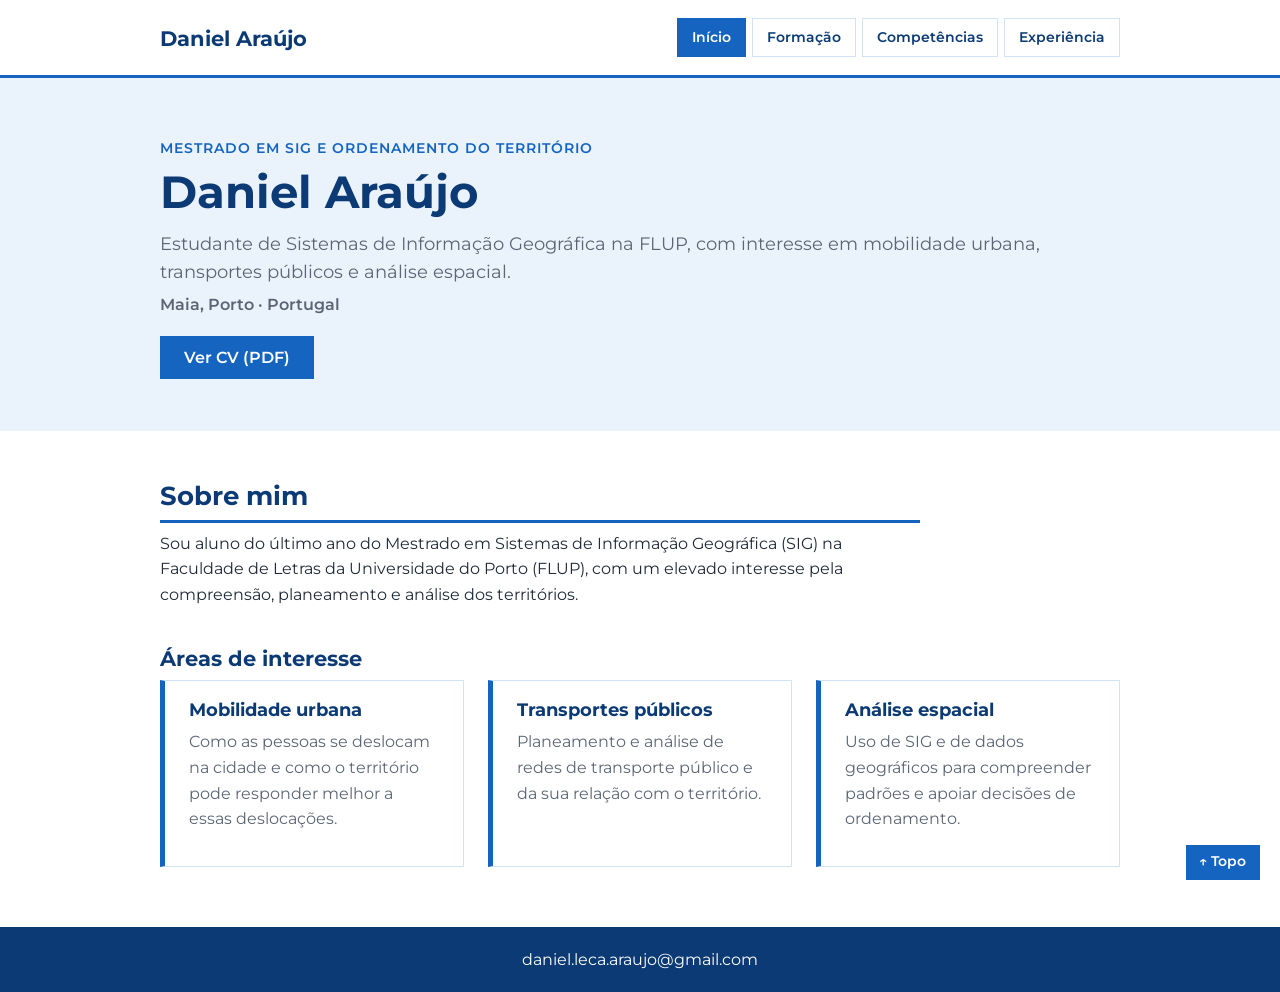
<file: index.html>
<!doctype html>
<html lang="pt">
<head>
    <!-- ===== METADADOS ===== -->
    <meta charset="utf-8"/>
    <meta name="viewport" content="width=device-width, initial-scale=1"/>
    <meta name="author" content="Daniel Araújo"/>
    <meta name="keywords" content="SIG, WebSIG, ordenamento do território, mobilidade urbana, transportes públicos, análise espacial, FLUP"/>
    <meta name="description" content="Perfil pessoal de Daniel Araújo, estudante de Mestrado em SIG e Ordenamento do Território na FLUP."/>
    <title>Daniel Araújo | Início</title>

    <!-- Tipo de letra do Google Fonts -->
    <link rel="stylesheet" href="https://fonts.googleapis.com/css2?family=Montserrat:wght@400;600;700&display=swap"/>

    <!-- Ligação à folha de estilos externa -->
    <!-- Bootstrap 5 (CSS) - carregado antes do style.css para o nosso CSS ter prioridade -->
    <link rel="stylesheet" href="https://cdn.jsdelivr.net/npm/bootstrap@5.3.3/dist/css/bootstrap.min.css"/>

    <!-- Ligação à folha de estilos externa -->
    <link rel="stylesheet" href="style.css"/>
</head>

<body id="topo">

    <!-- ===== CABEÇALHO (igual em todas as páginas) ===== -->
    <header id="cabecalho">
        <div class="contentor">
            <a href="index.html" id="logo">Daniel Araújo</a>

            <!-- Menu: cada botão abre outra página -->
            <nav id="menu">
                <ul>
                    <li><a href="index.html" class="ativo">Início</a></li>
                    <li><a href="formacao.html">Formação</a></li>
                    <li><a href="competencias.html">Competências</a></li>
                    <li><a href="experiencia.html">Experiência</a></li>
                </ul>
            </nav>
        </div>
    </header>

    <!-- ===== APRESENTAÇÃO ===== -->
    <section id="apresentacao">
        <div class="contentor">

            <!-- Texto de apresentação -->
            <div id="apresentacao-texto">
                <p class="etiqueta">Mestrado em SIG e Ordenamento do Território</p>
                <h1>Daniel Araújo</h1>
                <p class="subtitulo">
                    Estudante de Sistemas de Informação Geográfica na FLUP, com interesse em
                    mobilidade urbana, transportes públicos e análise espacial.
                </p>
                <p class="localizacao">Maia, Porto · Portugal</p>

                <a href="CV_Daniel_Araujo.pdf" class="botao">Ver CV (PDF)</a>
            </div>

        </div>
    </section>

    <!-- ===== SOBRE MIM ===== -->
    <section class="seccao">
        <div class="contentor">
            <h2>Sobre mim</h2>
            <p>
                Sou aluno do último ano do Mestrado em Sistemas de Informação Geográfica (SIG)
                na Faculdade de Letras da Universidade do Porto (FLUP), com um elevado interesse
                pela compreensão, planeamento e análise dos territórios.
            </p>

            <h3>Áreas de interesse</h3>

            <!-- Grelha do Bootstrap: 1 linha com 3 colunas iguais (4+4+4 = 12) em ecrãs médios ou maiores -->
            <div class="row">
                <div class="col-md-4">
                    <article class="caixa">
                        <h4>Mobilidade urbana</h4>
                        <p>Como as pessoas se deslocam na cidade e como o território pode responder melhor a essas deslocações.</p>
                    </article>
                </div>

                <div class="col-md-4">
                    <article class="caixa">
                        <h4>Transportes públicos</h4>
                        <p>Planeamento e análise de redes de transporte público e da sua relação com o território.</p>
                    </article>
                </div>

                <div class="col-md-4">
                    <article class="caixa">
                        <h4>Análise espacial</h4>
                        <p>Uso de SIG e de dados geográficos para compreender padrões e apoiar decisões de ordenamento.</p>
                    </article>
                </div>
            </div>
        </div>
    </section>

    <!-- ===== RODAPÉ (apenas o email) ===== -->
    <!-- Ligação fixa para voltar ao topo da página -->
    <a href="#topo" id="voltar-topo">&uarr; Topo</a>

    <footer id="rodape">
        <p>daniel.leca.araujo@gmail.com</p>
    </footer>

</body>
</html>
</file>
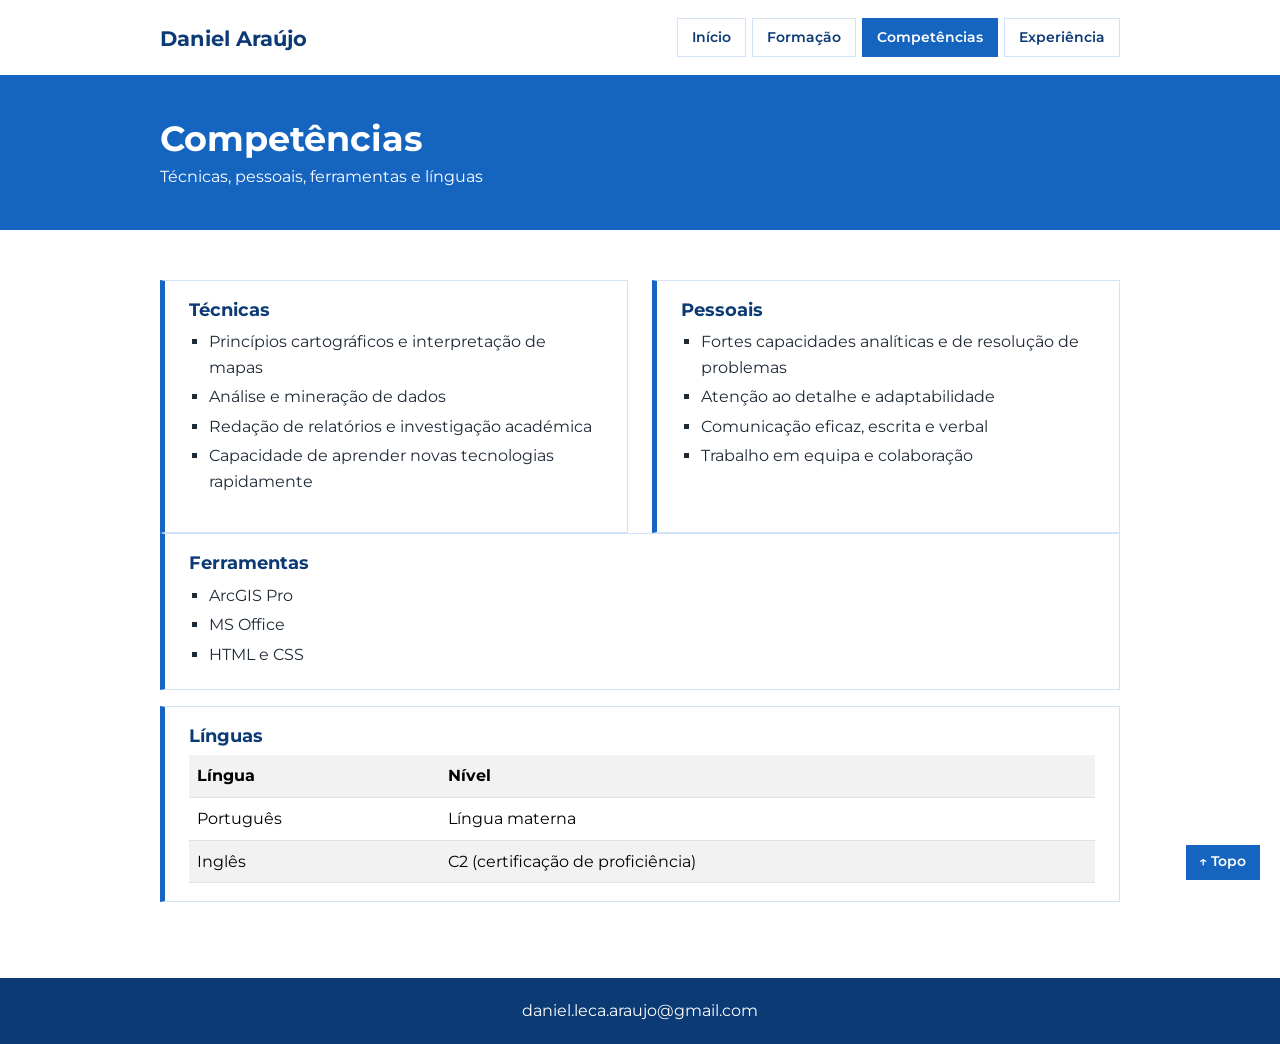
<file: competencias.html>
<!doctype html>
<html lang="pt">
<head>
    <!-- ===== METADADOS ===== -->
    <meta charset="utf-8"/>
    <meta name="viewport" content="width=device-width, initial-scale=1"/>
    <meta name="author" content="Daniel Araújo"/>
    <meta name="keywords" content="SIG, WebSIG, ordenamento do território, mobilidade urbana, transportes públicos, análise espacial, FLUP"/>
    <meta name="description" content="Competências de Daniel Araújo."/>
    <title>Daniel Araújo | Competências</title>

    <link rel="stylesheet" href="https://fonts.googleapis.com/css2?family=Montserrat:wght@400;600;700&display=swap"/>
    <!-- Bootstrap 5 (CSS) - carregado antes do style.css para o nosso CSS ter prioridade -->
    <link rel="stylesheet" href="https://cdn.jsdelivr.net/npm/bootstrap@5.3.3/dist/css/bootstrap.min.css"/>

    <!-- Ligação à folha de estilos externa -->
    <link rel="stylesheet" href="style.css"/>
</head>

<body id="topo">

    <!-- ===== CABEÇALHO ===== -->
    <header id="cabecalho">
        <div class="contentor">
            <a href="index.html" id="logo">Daniel Araújo</a>
            <nav id="menu">
                <ul>
                    <li><a href="index.html">Início</a></li>
                    <li><a href="formacao.html">Formação</a></li>
                    <li><a href="competencias.html" class="ativo">Competências</a></li>
                    <li><a href="experiencia.html">Experiência</a></li>
                </ul>
            </nav>
        </div>
    </header>

    <!-- ===== TÍTULO DA PÁGINA ===== -->
    <section class="banner">
        <div class="contentor">
            <h1>Competências</h1>
            <p>Técnicas, pessoais, ferramentas e línguas</p>
        </div>
    </section>

    <!-- ===== CONTEÚDO ===== -->
    <div class="seccao">
        <div class="contentor">

            <!-- Grelha do Bootstrap: duas colunas (6+6 = 12) em ecrãs médios ou maiores -->
            <div class="row">
                <div class="col-md-6">
                    <article class="caixa">
                        <h2>Técnicas</h2>
                        <ul>
                            <li>Princípios cartográficos e interpretação de mapas</li>
                            <li>Análise e mineração de dados</li>
                            <li>Redação de relatórios e investigação académica</li>
                            <li>Capacidade de aprender novas tecnologias rapidamente</li>
                        </ul>
                    </article>
                </div>

                <div class="col-md-6">
                    <article class="caixa">
                        <h2>Pessoais</h2>
                        <ul>
                            <li>Fortes capacidades analíticas e de resolução de problemas</li>
                            <li>Atenção ao detalhe e adaptabilidade</li>
                            <li>Comunicação eficaz, escrita e verbal</li>
                            <li>Trabalho em equipa e colaboração</li>
                        </ul>
                    </article>
                </div>
            </div>

            <article class="caixa">
                <h2>Ferramentas</h2>
                <!-- Acrescenta um <li> por cada ferramenta. Exemplos: <li>QGIS</li> <li>ArcGIS Pro</li> -->
                <ul>
                    <li>ArcGIS Pro</li>
                    <li>MS Office</li>
                    <li>HTML e CSS</li>
                </ul>
            </article>

            <article class="caixa">
                <h2>Línguas</h2>
                <div class="table-responsive">
                    <table class="table table-striped">
                            <tr>
                                <th>Língua</th>
                                <th>Nível</th>
                            </tr>
                            <tr>
                                <td>Português</td>
                                <td>Língua materna</td>
                            </tr>
                            <tr>
                                <td>Inglês</td>
                                <td>C2 (certificação de proficiência)</td>
                            </tr>
                    </table>
                </div>
            </article>

        </div>
    </div>

    <!-- ===== RODAPÉ ===== -->
    <!-- Ligação fixa para voltar ao topo da página -->
    <a href="#topo" id="voltar-topo">&uarr; Topo</a>

    <footer id="rodape">
        <p>daniel.leca.araujo@gmail.com</p>
    </footer>

</body>
</html>
</file>
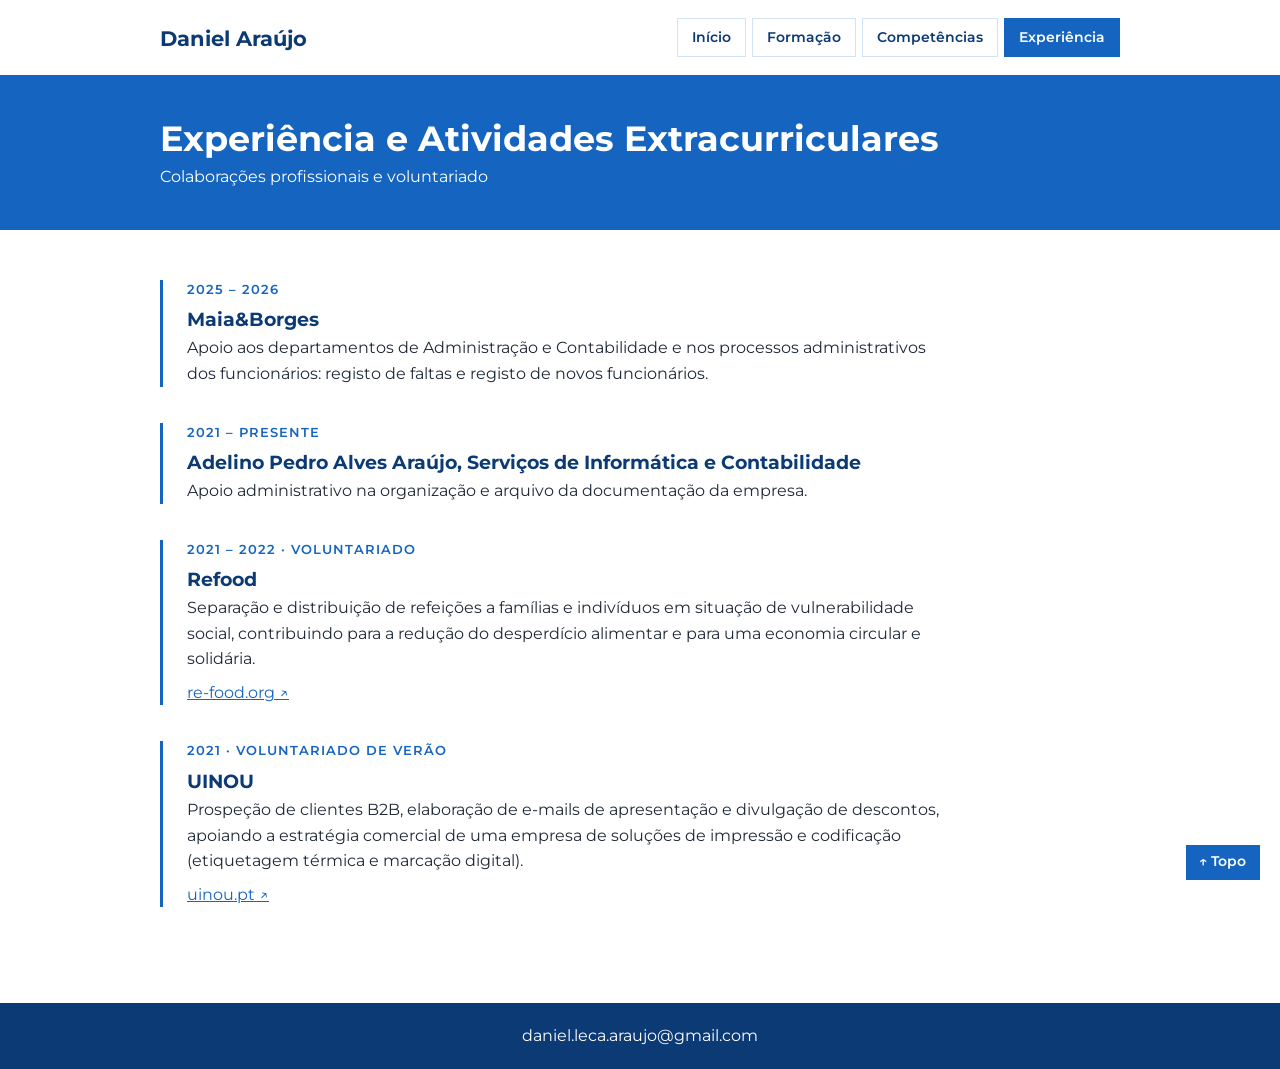
<file: experiencia.html>
<!doctype html>
<html lang="pt">
<head>
    <!-- ===== METADADOS ===== -->
    <meta charset="utf-8"/>
    <meta name="viewport" content="width=device-width, initial-scale=1"/>
    <meta name="author" content="Daniel Araújo"/>
    <meta name="keywords" content="SIG, WebSIG, ordenamento do território, mobilidade urbana, transportes públicos, análise espacial, FLUP"/>
    <meta name="description" content="Experiência e atividades extracurriculares de Daniel Araújo."/>
    <title>Daniel Araújo | Experiência</title>

    <link rel="stylesheet" href="https://fonts.googleapis.com/css2?family=Montserrat:wght@400;600;700&display=swap"/>
    <!-- Bootstrap 5 (CSS) - carregado antes do style.css para o nosso CSS ter prioridade -->
    <link rel="stylesheet" href="https://cdn.jsdelivr.net/npm/bootstrap@5.3.3/dist/css/bootstrap.min.css"/>

    <!-- Ligação à folha de estilos externa -->
    <link rel="stylesheet" href="style.css"/>
</head>

<body id="topo">

    <!-- ===== CABEÇALHO ===== -->
    <header id="cabecalho">
        <div class="contentor">
            <a href="index.html" id="logo">Daniel Araújo</a>
            <nav id="menu">
                <ul>
                    <li><a href="index.html">Início</a></li>
                    <li><a href="formacao.html">Formação</a></li>
                    <li><a href="competencias.html">Competências</a></li>
                    <li><a href="experiencia.html" class="ativo">Experiência</a></li>
                </ul>
            </nav>
        </div>
    </header>

    <!-- ===== TÍTULO DA PÁGINA ===== -->
    <section class="banner">
        <div class="contentor">
            <h1>Experiência e Atividades Extracurriculares</h1>
            <p>Colaborações profissionais e voluntariado</p>
        </div>
    </section>

    <!-- ===== CONTEÚDO ===== -->
    <div class="seccao">
        <div class="contentor">

            <!-- Cada <article> é uma experiência. Para acrescentar outra, copia um <article> inteiro. -->
            <article class="item">
                <p class="data">2025 – 2026</p>
                <h2>Maia&amp;Borges</h2>
                <p>
                    Apoio aos departamentos de Administração e Contabilidade e nos processos
                    administrativos dos funcionários: registo de faltas e registo de novos funcionários.
                </p>
            </article>

            <article class="item">
                <p class="data">2021 – presente</p>
                <h2>Adelino Pedro Alves Araújo, Serviços de Informática e Contabilidade</h2>
                <p>Apoio administrativo na organização e arquivo da documentação da empresa.</p>
            </article>

            <article class="item">
                <p class="data">2021 – 2022 · Voluntariado</p>
                <h2>Refood</h2>
                <p>
                    Separação e distribuição de refeições a famílias e indivíduos em situação de
                    vulnerabilidade social, contribuindo para a redução do desperdício alimentar e
                    para uma economia circular e solidária.
                </p>
                <p><a href="https://re-food.org">re-food.org</a></p>
            </article>

            <article class="item">
                <p class="data">2021 · Voluntariado de verão</p>
                <h2>UINOU</h2>
                <p>
                    Prospeção de clientes B2B, elaboração de e-mails de apresentação e divulgação de
                    descontos, apoiando a estratégia comercial de uma empresa de soluções de impressão
                    e codificação (etiquetagem térmica e marcação digital).
                </p>
                <p><a href="https://uinou.pt">uinou.pt</a></p>
            </article>

        </div>
    </div>

    <!-- ===== RODAPÉ ===== -->
    <!-- Ligação fixa para voltar ao topo da página -->
    <a href="#topo" id="voltar-topo">&uarr; Topo</a>

    <footer id="rodape">
        <p>daniel.leca.araujo@gmail.com</p>
    </footer>

</body>
</html>
</file>
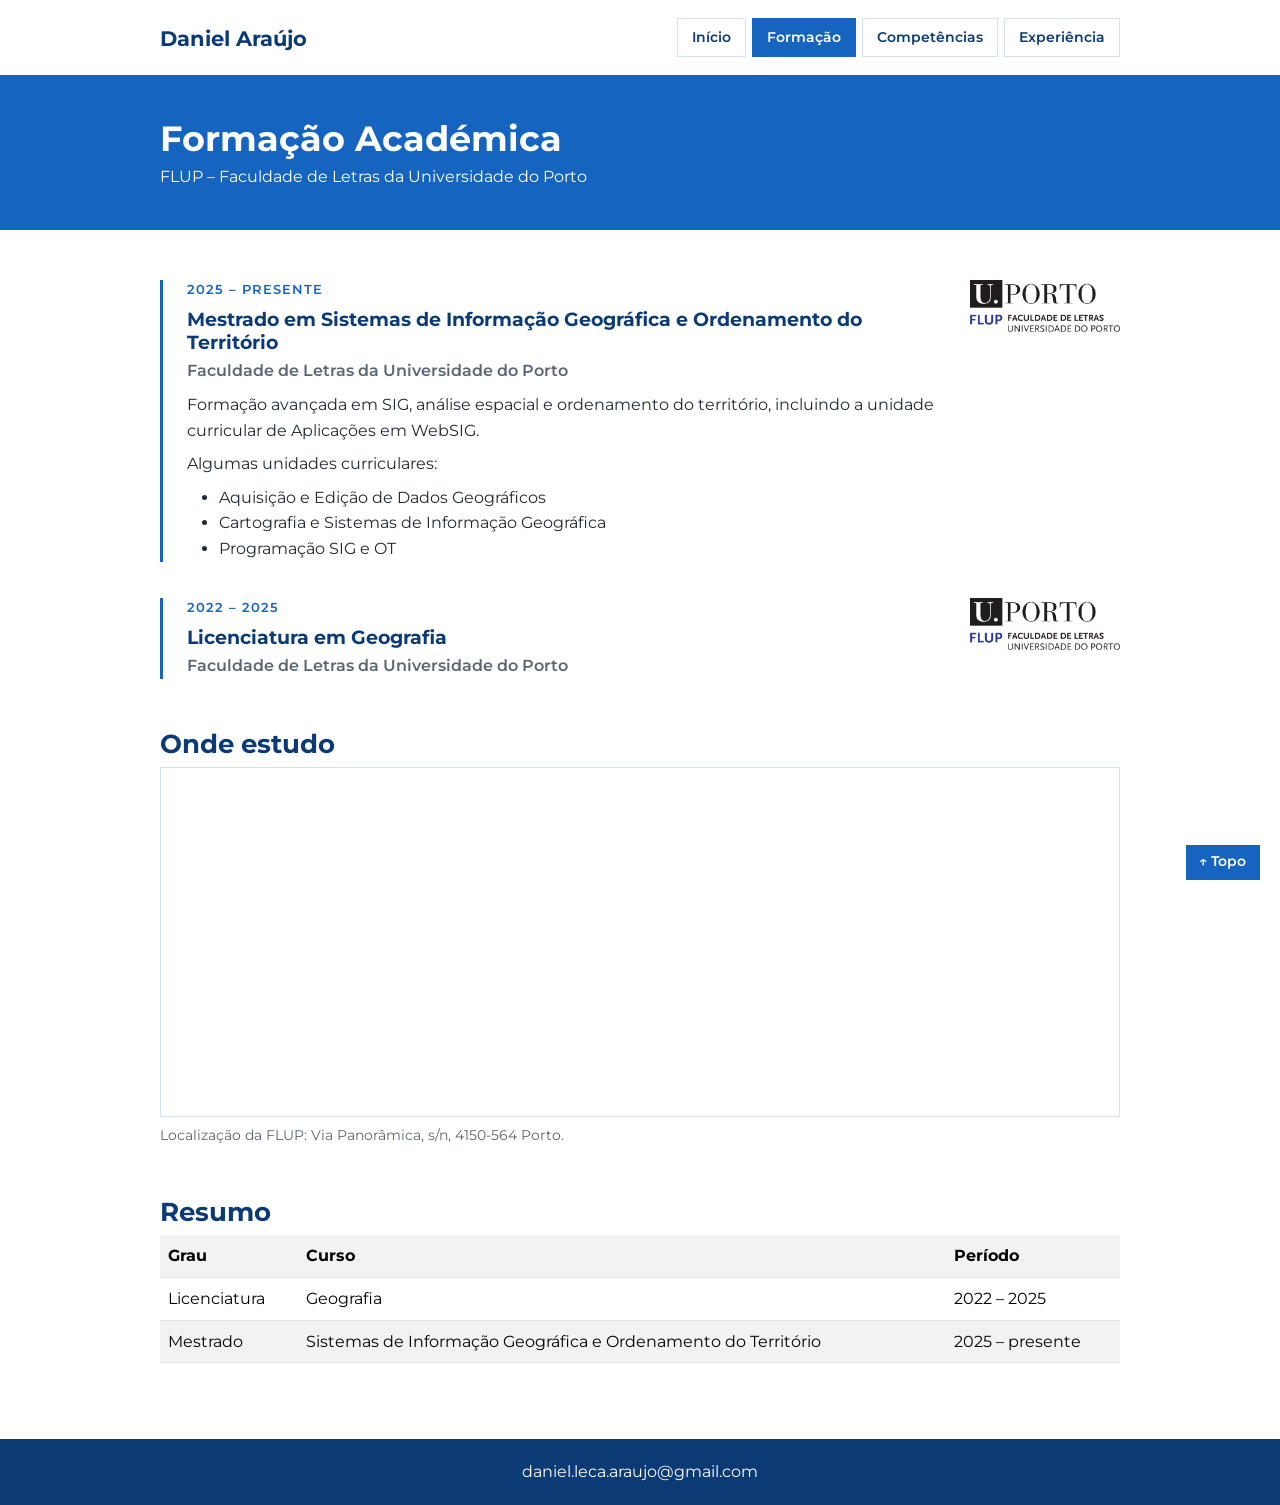
<file: formacao.html>
<!doctype html>
<html lang="pt">
<head>
    <!-- ===== METADADOS ===== -->
    <meta charset="utf-8"/>
    <meta name="viewport" content="width=device-width, initial-scale=1"/>
    <meta name="author" content="Daniel Araújo"/>
    <meta name="keywords" content="SIG, WebSIG, ordenamento do território, mobilidade urbana, transportes públicos, análise espacial, FLUP"/>
    <meta name="description" content="Formação académica de Daniel Araújo."/>
    <title>Daniel Araújo | Formação</title>

    <link rel="stylesheet" href="https://fonts.googleapis.com/css2?family=Montserrat:wght@400;600;700&display=swap"/>
    <!-- Bootstrap 5 (CSS) - carregado antes do style.css para o nosso CSS ter prioridade -->
    <link rel="stylesheet" href="https://cdn.jsdelivr.net/npm/bootstrap@5.3.3/dist/css/bootstrap.min.css"/>

    <!-- Ligação à folha de estilos externa -->
    <link rel="stylesheet" href="style.css"/>
</head>

<body id="topo">

    <!-- ===== CABEÇALHO ===== -->
    <header id="cabecalho">
        <div class="contentor">
            <a href="index.html" id="logo">Daniel Araújo</a>
            <nav id="menu">
                <ul>
                    <li><a href="index.html">Início</a></li>
                    <li><a href="formacao.html" class="ativo">Formação</a></li>
                    <li><a href="competencias.html">Competências</a></li>
                    <li><a href="experiencia.html">Experiência</a></li>
                </ul>
            </nav>
        </div>
    </header>

    <!-- ===== TÍTULO DA PÁGINA ===== -->
    <section class="banner">
        <div class="contentor">
            <h1>Formação Académica</h1>
            <p>FLUP – Faculdade de Letras da Universidade do Porto</p>
        </div>
    </section>

    <!-- ===== CONTEÚDO ===== -->
    <section class="seccao">
        <div class="contentor">

            <!-- O mais recente aparece primeiro -->
            <article class="item">
                <img src="flup-logo.png" class="logo-flup" width="150" height="52" alt="Logótipo da FLUP"/>
                <p class="data">2025 – presente</p>
                <h2>Mestrado em Sistemas de Informação Geográfica e Ordenamento do Território</h2>
                <p class="instituicao">Faculdade de Letras da Universidade do Porto</p>
                <p>
                    Formação avançada em SIG, análise espacial e ordenamento do território,
                    incluindo a unidade curricular de Aplicações em WebSIG.
                </p>
                <p>Algumas unidades curriculares:</p>
                <ul>
                    <li>Aquisição e Edição de Dados Geográficos</li>
                    <li>Cartografia e Sistemas de Informação Geográfica</li>
                    <li>Programação SIG e OT</li>
                </ul>
            </article>

            <article class="item">
                <img src="flup-logo.png" class="logo-flup" width="150" height="52" alt="Logótipo da FLUP"/>
                <p class="data">2022 – 2025</p>
                <h2>Licenciatura em Geografia</h2>
                <p class="instituicao">Faculdade de Letras da Universidade do Porto</p>
            </article>

            <!-- Onde estudo: fotografia e mapa da localização da FLUP -->
            <h2 class="titulo-tabela">Onde estudo</h2>
            <figure class="figura">
                <iframe id="mapa-flup" title="Mapa da localização da Faculdade de Letras da Universidade do Porto"
                        src="https://www.openstreetmap.org/export/embed.html?bbox=-8.6385%2C41.1485%2C-8.6265%2C41.1540&amp;layer=mapnik&amp;marker=41.15106%2C-8.63257"></iframe>
                <figcaption>Localização da FLUP: Via Panorâmica, s/n, 4150-564 Porto.</figcaption>
            </figure>

            <!-- Tabela resumo (classes do Bootstrap: .table e .table-striped; .table-responsive permite deslizar em ecrãs pequenos) -->
            <h2 class="titulo-tabela">Resumo</h2>
            <div class="table-responsive">
                <table class="table table-striped">
                        <tr>
                            <th>Grau</th>
                            <th>Curso</th>
                            <th>Período</th>
                        </tr>
                        <tr>
                            <td>Licenciatura</td>
                            <td>Geografia</td>
                            <td>2022 – 2025</td>
                        </tr>
                        <tr>
                            <td>Mestrado</td>
                            <td>Sistemas de Informação Geográfica e Ordenamento do Território</td>
                            <td>2025 – presente</td>
                        </tr>
                </table>
            </div>

        </div>
    </section>

    <!-- ===== RODAPÉ ===== -->
    <!-- Ligação fixa para voltar ao topo da página -->
    <a href="#topo" id="voltar-topo">&uarr; Topo</a>

    <footer id="rodape">
        <p>daniel.leca.araujo@gmail.com</p>
    </footer>

</body>
</html>
</file>
<file: style.css>
/* =========================================================
   style.css — Perfil pessoal de Daniel Araújo
   Aplicações em WebSIG · Mestrado SIG e OT · FLUP

   Folha de estilos externa, partilhada por todas as páginas.

   Paleta de cores usada:
   #0b3a75  azul escuro  (títulos, nome, rodapé)
   #1565c0  azul         (destaques, botões, faixas)
   #eaf2fc  azul claro   (fundos suaves)
   #d3e3f7  azul suave   (contornos)
   #ffffff  branco       (fundo principal)
   #1f2a37  quase preto  (texto)
   #5b6675  cinzento     (texto secundário)

   Índice:
   1. Regras gerais
   2. Contentor (largura e centragem)
   3. Cabeçalho e menu
   4. Apresentação (página Início)
   5. Botões
   6. Faixa de título das páginas
   7. Secções e títulos
   8. Caixas e itens (Formação, Experiência, Competências)
   9. Rodapé
   9b. Extras (pseudo-elementos, seletores avançados, position fixed)
   10. Design responsivo (media queries)

   Nota: o Bootstrap 5 é carregado antes deste ficheiro (grelha e tabelas).
   ========================================================= */


/* ---------- 1. REGRAS GERAIS ---------- */
body {
    margin: 0px;
    font-family: "Montserrat", Arial, Helvetica, sans-serif;
    font-size: 1rem;
    line-height: 1.6;
    color: #1f2a37;
    background-color: #ffffff;
}

h1, h2, h3, h4 {
    color: #0b3a75;
    margin-top: 0px;
    font-weight: 700; /* o Bootstrap reduz o peso dos títulos, aqui repomos */
}

a {
    color: #1565c0;
}

/* Pseudo-classes de ligações, por esta ordem: link, visited, hover/focus, active */
a:visited {
    color: #0b3a75;
}

a:hover,
a:focus {
    color: #0b3a75;
}

a:active {
    color: #5b6675;
}


/* ---------- 2. CONTENTOR ----------
   Limita a largura do conteúdo e centra-o na página
   (como o #base dos slides: margin-left e margin-right em auto) */
.contentor {
    width: 90%;
    max-width: 960px;
    margin-left: auto;
    margin-right: auto;
}


/* ---------- 3. CABEÇALHO E MENU ---------- */
#cabecalho {
    background-color: #ffffff;
    border-bottom: 3px solid #1565c0;
}

/* "position: relative" permite posicionar o logótipo e o menu lá dentro */
#cabecalho .contentor {
    position: relative;
    height: 75px;
}

/* Nome à esquerda */
#logo {
    position: absolute;
    top: 22px;
    left: 0px;
    font-size: 1.3rem;
    font-weight: 700;
    color: #0b3a75;
    text-decoration: none;
}

/* Menu à direita */
#menu {
    position: absolute;
    top: 18px;
    right: 0px;
}

#menu ul {
    margin: 0px;
    padding: 0px;
    list-style-type: none;
}

/* Os itens do menu ficam lado a lado */
#menu ul li {
    float: left;
    margin-left: 6px;
}

/* Cada link do menu tem aspeto de botão */
#menu ul li a {
    display: block;
    padding-top: 7px;
    padding-bottom: 7px;
    padding-left: 14px;
    padding-right: 14px;
    border: 1px solid #d3e3f7;
    color: #0b3a75;
    font-size: 0.9rem;
    font-weight: 600;
    text-decoration: none;
}

#menu ul li a:hover {
    background-color: #eaf2fc;
}

/* Botão da página atual (classe "ativo" no HTML) */
#menu ul li a.ativo {
    background-color: #1565c0;
    border: 1px solid #1565c0;
    color: #ffffff;
}


/* ---------- 4. APRESENTAÇÃO (página Início) ---------- */
#apresentacao {
    background-color: #eaf2fc;
    padding-top: 60px;
    padding-bottom: 60px;
}


.etiqueta {
    margin: 0px;
    color: #1565c0;
    font-size: 0.85rem;
    font-weight: 600;
    text-transform: uppercase;
    letter-spacing: 1px;
}

#apresentacao h1 {
    font-size: 2.8rem;
    margin-top: 6px;
    margin-bottom: 10px;
}

.subtitulo {
    font-size: 1.1rem;
    color: #5b6675;
    margin-top: 0px;
    margin-bottom: 6px;
}

.localizacao {
    color: #5b6675;
    font-weight: 600;
    margin-top: 0px;
    margin-bottom: 28px;
}


/* ---------- 5. BOTÕES ---------- */
.botao {
    padding-top: 10px;
    padding-bottom: 10px;
    padding-left: 22px;
    padding-right: 22px;
    margin-right: 8px;
    border: 2px solid #1565c0;
    background-color: #1565c0;
    color: #ffffff;
    font-weight: 600;
    text-decoration: none;
}

/* Os botões mantêm sempre a cor do texto (mesmo depois de visitados ou clicados) */
.botao:visited,
.botao:active {
    color: #ffffff;
}

.botao-secundario:visited,
.botao-secundario:active {
    color: #1565c0;
}

.botao:hover {
    background-color: #0b3a75;
    border: 2px solid #0b3a75;
    color: #ffffff;
}

/* Variante: botão branco com contorno azul */
.botao-secundario {
    background-color: #ffffff;
    color: #1565c0;
}

.botao-secundario:hover {
    background-color: #ffffff;
    color: #0b3a75;
}


/* ---------- 6. FAIXA DE TÍTULO DAS PÁGINAS ---------- */
.banner {
    background-color: #1565c0;
    padding-top: 40px;
    padding-bottom: 40px;
}

.banner h1 {
    color: #ffffff;
    font-size: 2.2rem;
    margin-bottom: 4px;
}

.banner p {
    color: #ffffff;
    margin: 0px;
}


/* ---------- 7. SECÇÕES E TÍTULOS ---------- */
.seccao {
    padding-top: 50px;
    padding-bottom: 60px;
    min-height: 400px; /* evita que o rodapé suba demasiado em páginas curtas */
}

.seccao p {
    max-width: 760px;
}

/* Título com uma linha azul por baixo */
.seccao h2 {
    font-size: 1.6rem;
}

#apresentacao + .seccao h2 {
    padding-bottom: 8px;
    border-bottom: 3px solid #1565c0;
    max-width: 760px;
}

.seccao h3 {
    font-size: 1.3rem;
    margin-top: 40px;
}


/* ---------- 8. CAIXAS E ITENS ---------- */

/* Caixa com contorno e barra azul do lado esquerdo
   (Áreas de interesse e Competências) */
.caixa {
    border: 1px solid #d3e3f7;
    border-left: 5px solid #1565c0;
    background-color: #ffffff;
    padding: 18px 24px;
    margin-bottom: 16px;
}

.caixa h2,
.caixa h4 {
    font-size: 1.15rem;
    margin-bottom: 8px;
}

.caixa p {
    margin: 0px;
    color: #5b6675;
}

.caixa ul,
.caixa ol {
    margin: 0px;
    padding-left: 20px;
}

.caixa ul {
    list-style-type: square;
}

.caixa ol {
    list-style-type: decimal;
}

.caixa li {
    margin-bottom: 4px;
}

/* Item de Formação e Experiência: linha azul à esquerda, como uma linha do tempo */
.item {
    border-left: 3px solid #1565c0;
    padding-left: 24px;
    margin-bottom: 36px;
}

.item h2 {
    font-size: 1.2rem;
    margin-bottom: 4px;
}

.item p {
    margin-top: 0px;
    margin-bottom: 8px;
}

/* Datas em letra pequena, maiúsculas e azul */
.data {
    color: #1565c0;
    font-size: 0.8rem;
    font-weight: 600;
    text-transform: uppercase;
    letter-spacing: 1px;
}

.instituicao {
    color: #5b6675;
    font-weight: 600;
}



/* ---------- 9. RODAPÉ ---------- */
#rodape {
    background-color: #0b3a75;
    padding-top: 20px;
    padding-bottom: 20px;
}

#rodape p {
    margin: 0px;
    color: rgb(255, 255, 255);
    text-align: center;
}



/* ---------- 9b. EXTRAS ---------- */

/* Ligações externas (atributo href começa por "http") ganham uma seta */
.item a[href^="http"]::after {
    content: " \2197";
}

/* Título da tabela da página Formação */
.titulo-tabela {
    margin-top: 50px;
}

/* Logótipo da FLUP ao lado de cada item da Formação (float: right) */
.logo-flup {
    float: right;
    margin-left: 20px;
}

/* Mapa da FLUP */
.figura {
    margin-left: 0px;
    margin-right: 0px;
    margin-bottom: 30px;
}

.figura figcaption {
    font-size: 0.85rem;
    color: #5b6675;
}

#mapa-flup {
    width: 100%;
    height: 350px;
    border: 1px solid #d3e3f7;
}

/* Caixas lado a lado com a mesma altura (height: 100%) e tabela sem margem inferior dentro das caixas */
.row .caixa {
    height: 100%;
}

.caixa .table {
    margin-bottom: 0px;
}

/* Primeiro item do menu sem margem (first-child) */
#menu ul li:first-child {
    margin-left: 0px;
}

/* Ligação fixa no canto do ecrã para voltar ao topo (position: fixed) */
#voltar-topo {
    position: fixed;
    right: 20px;
    bottom: 20px;
    padding: 0.5em 1em;
    background-color: #1565c0;
    color: #ffffff;
    font-size: 0.85rem;
    font-weight: 600;
    text-decoration: none;
}

#voltar-topo:hover,
#voltar-topo:visited {
    background-color: #0b3a75;
    color: #ffffff;
}


/* ---------- 10. DESIGN RESPONSIVO ----------
   Estas regras só se aplicam quando o ecrã tem 800px ou menos */
@media (max-width: 800px) {

    /* Cabeçalho: nome e menu deixam de estar posicionados e ficam um por baixo do outro */
    #cabecalho .contentor {
        height: auto;
        padding-top: 14px;
        padding-bottom: 14px;
    }

    #logo,
    #menu {
        position: static;
    }

    #logo {
        display: block;
        margin-bottom: 10px;
    }

    /* Botões do menu em coluna */
    #menu ul li {
        float: none;
        margin-left: 0px;
        margin-bottom: 6px;
    }

    /* Logótipo da FLUP por cima do texto */
    .logo-flup {
        float: none;
        display: block;
        margin-left: 0px;
        margin-bottom: 10px;
    }

    #apresentacao h1 {
        font-size: 2.1rem;
    }

    .botao {
        display: block;
        text-align: center;
        margin-right: 0px;
        margin-bottom: 10px;
    }

    .banner h1 {
        font-size: 1.6rem;
    }
}
</file>
